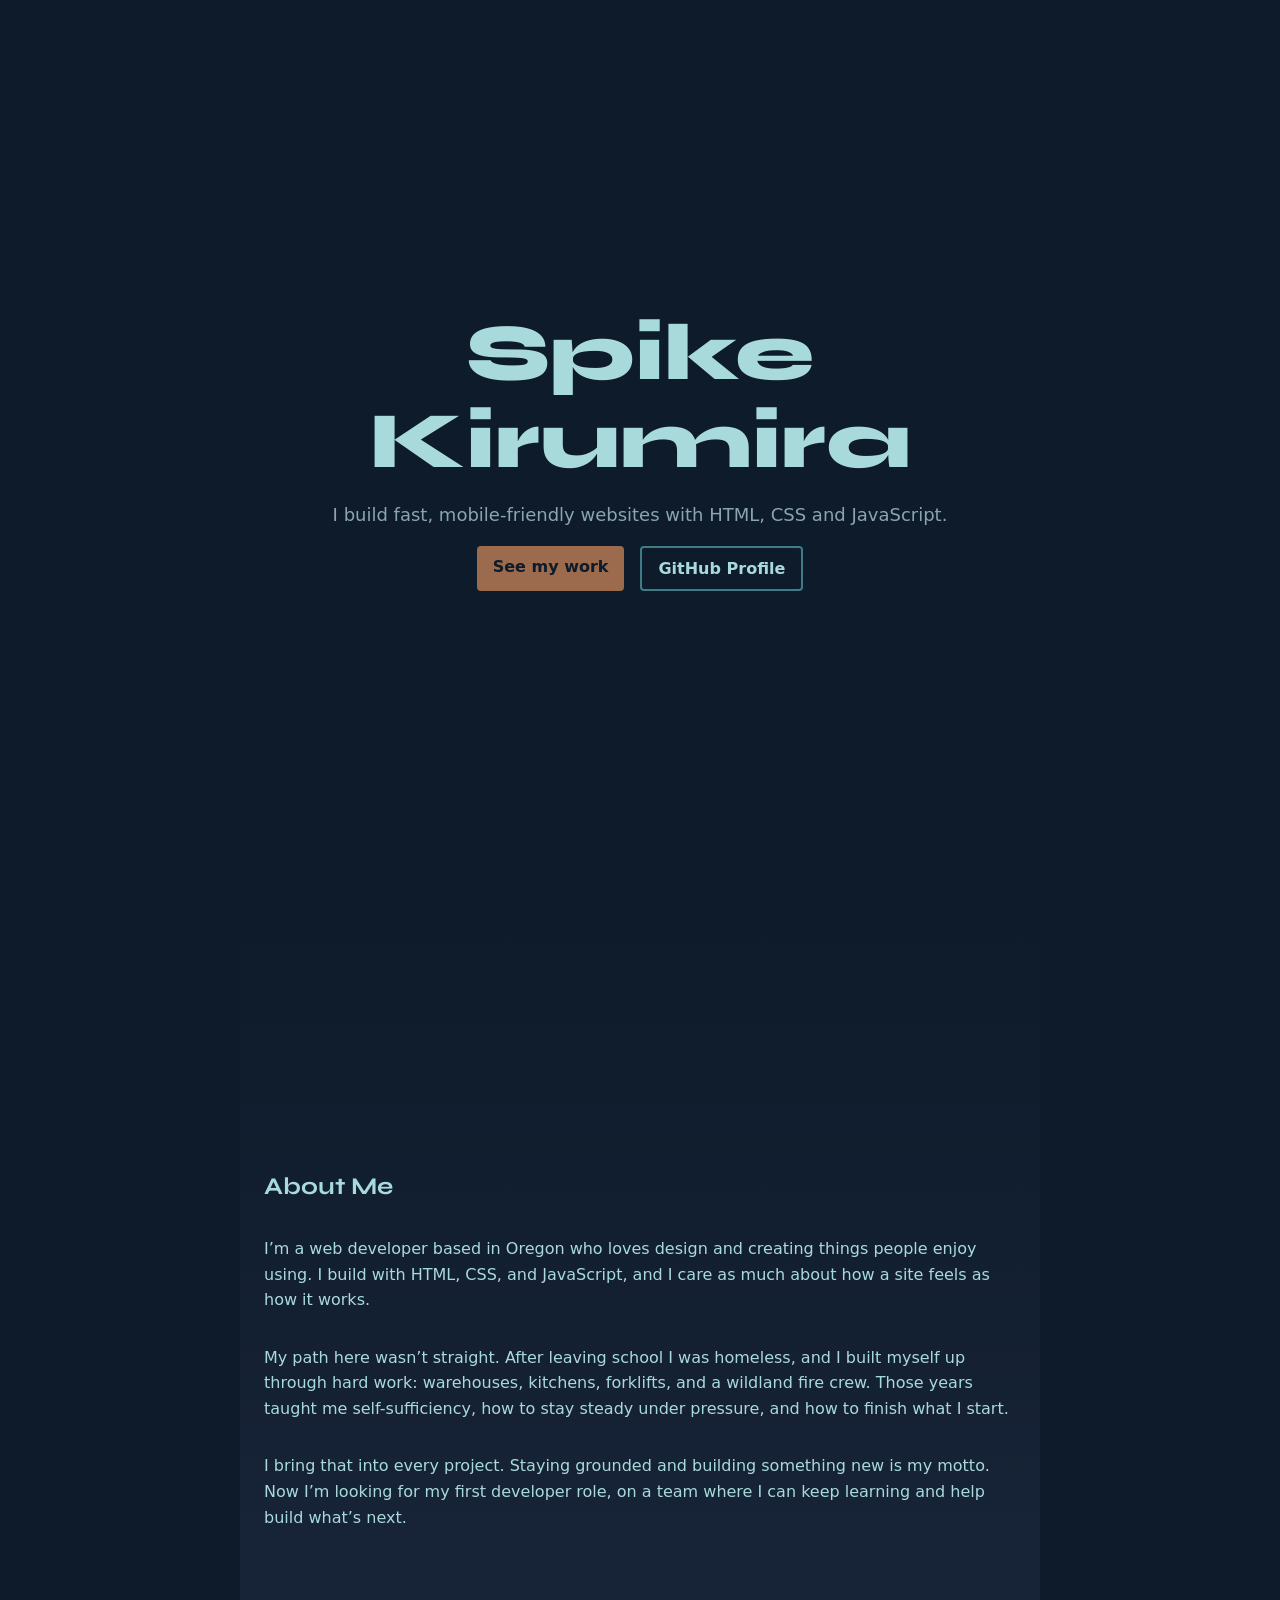
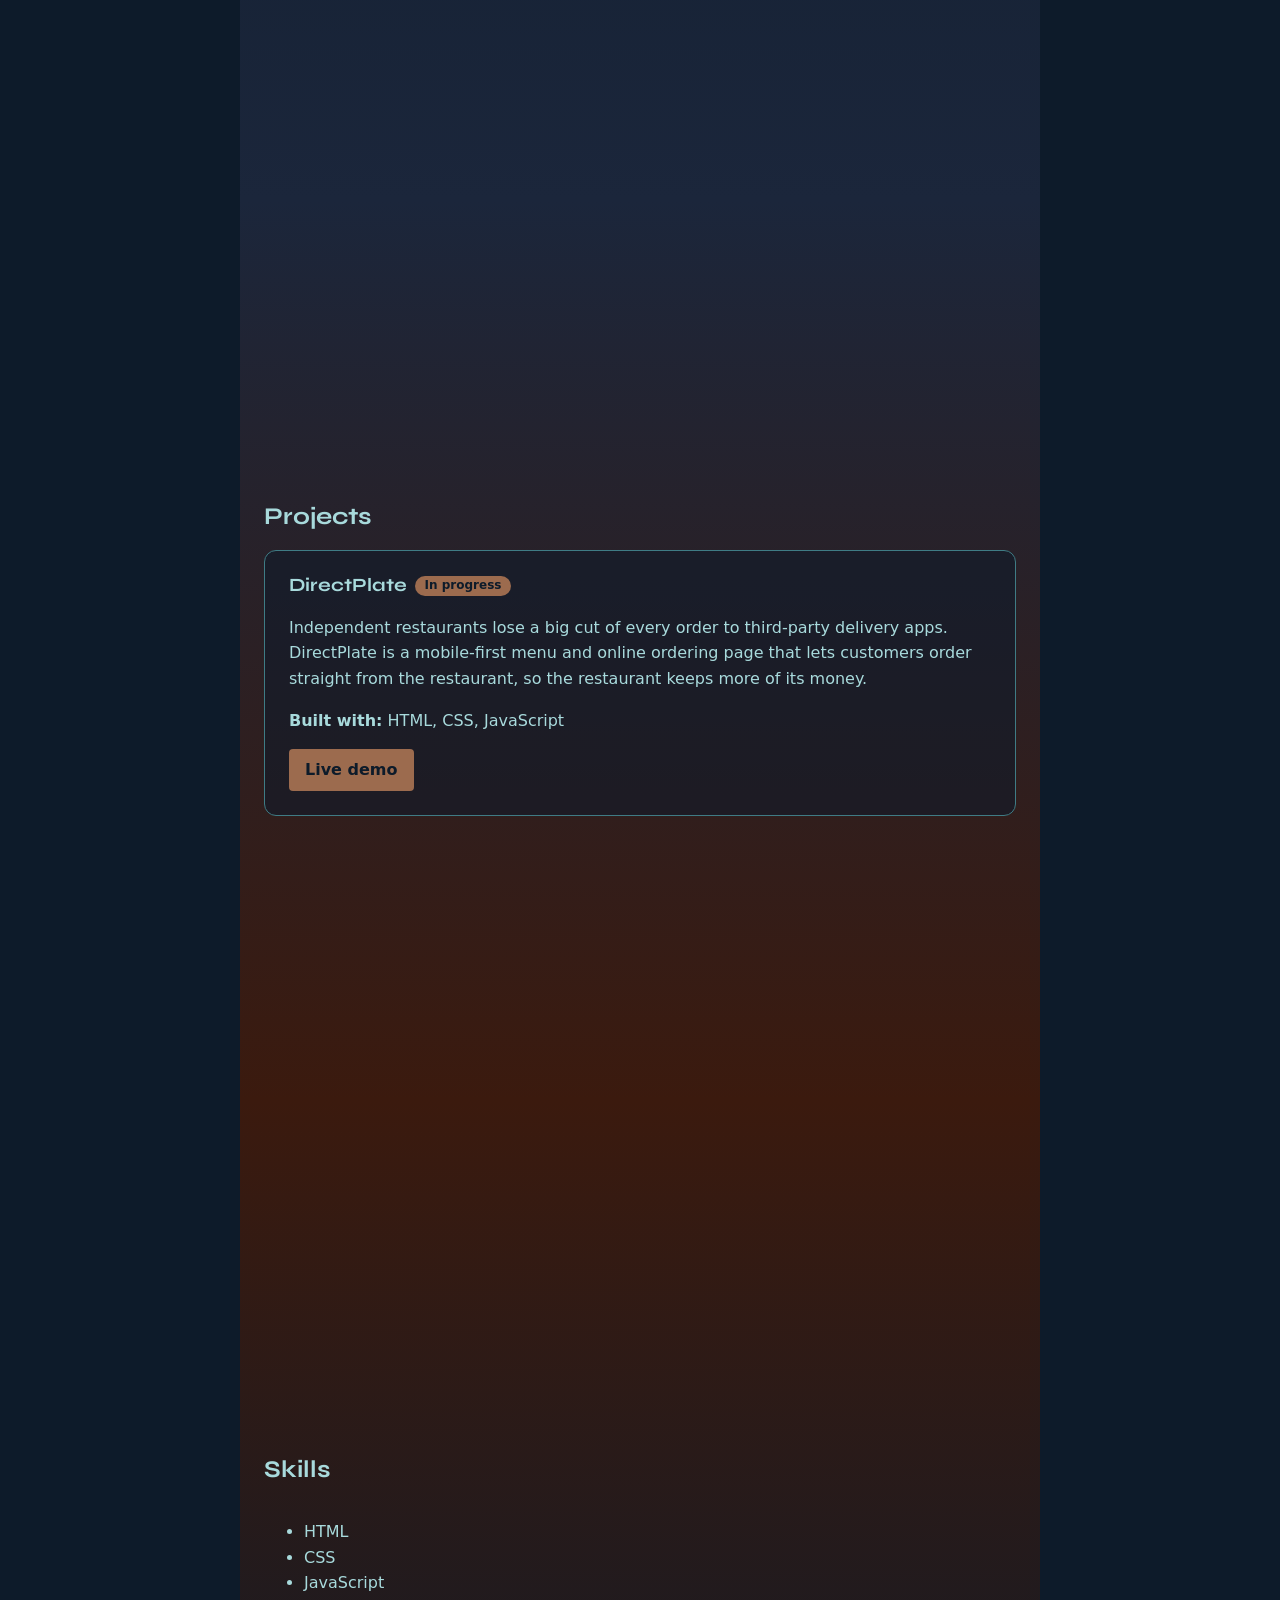
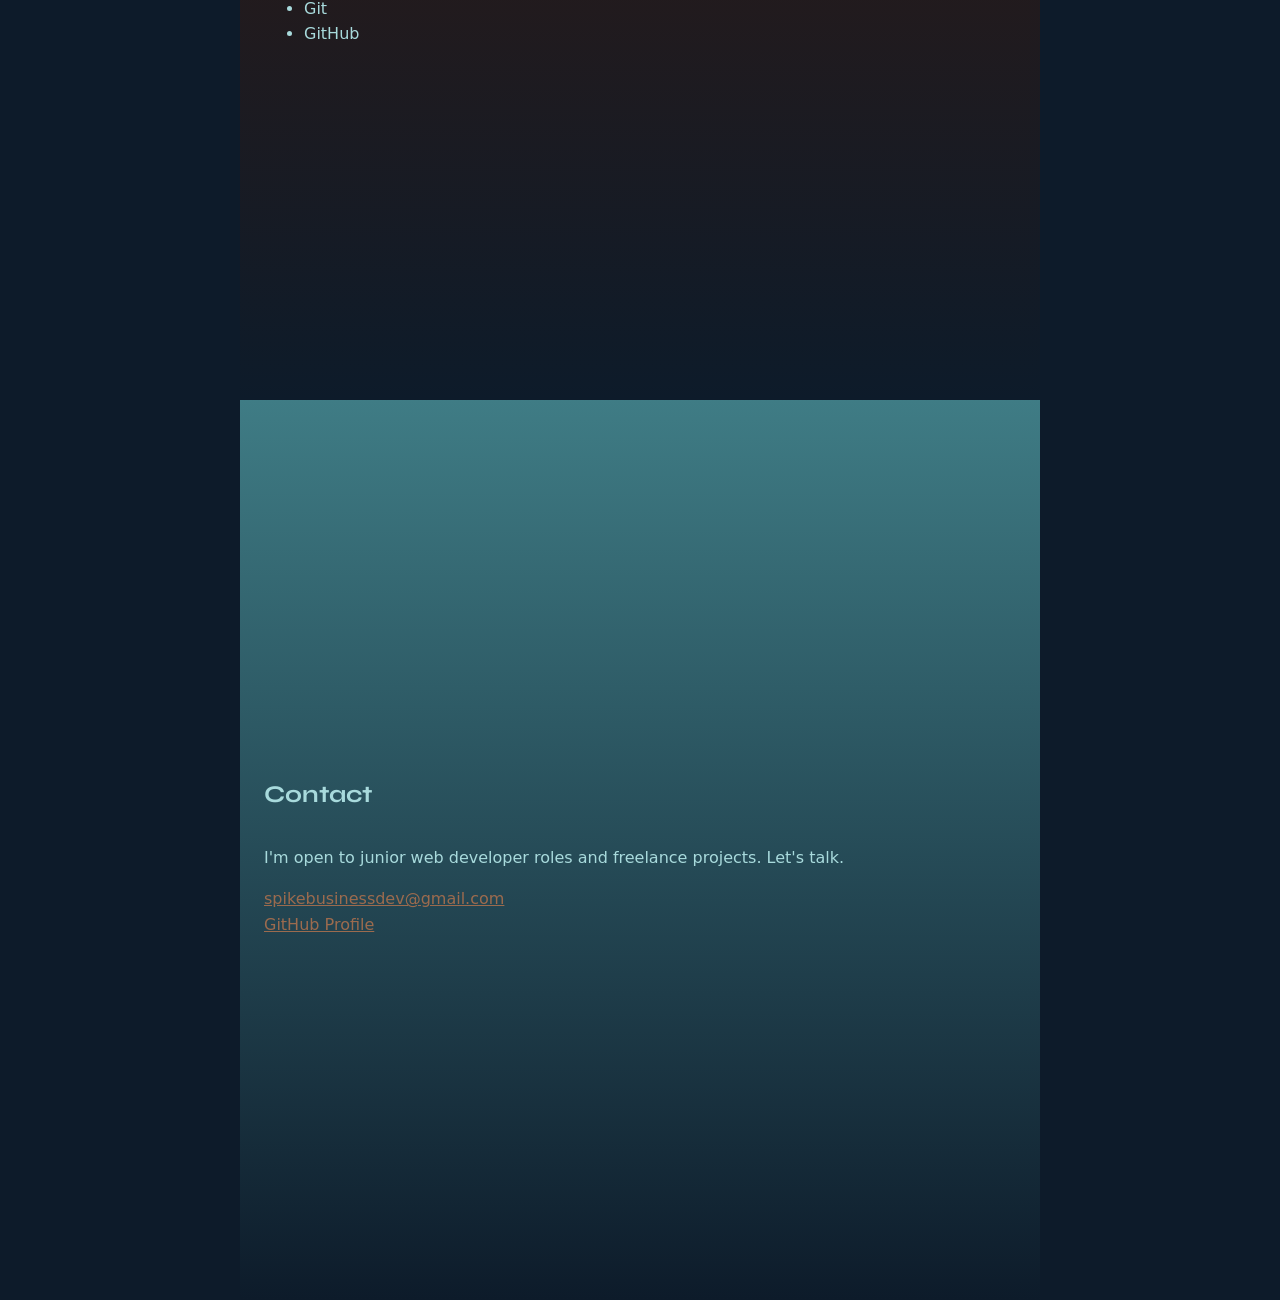
<file: index.html>
<!DOCTYPE html>
<html lang="en">

<head>
    <meta charset="UTF-8">
    <meta name="viewport" content="width=device-width, initial-scale=1.0">
    <title>Spike | Web Developer</title>
    <link rel="preconnect" href="https://fonts.googleapis.com">
    <link rel="preconnect" href="https://fonts.gstatic.com" crossorigin>
    <link href="https://fonts.googleapis.com/css2?family=Syne:wght@600;800&display=swap" rel="stylesheet">
    <link rel="stylesheet" href="style.css">
    <link rel="icon" href="favicon.svg" type="image/svg+xml">
</head>

<body>
    <main>
        <section id="hero">
            <h1>Spike Kirumira</h1>
            <p>I build fast, mobile-friendly websites with HTML, CSS and JavaScript.</p>
            <div class="hero-links">
                <a href="#projects" class="btn btn-primary">See my work</a>
                <a href="https://github.com/spikeelvis23" target="_blank" rel="noopener"
                    class="btn btn-secondary">GitHub Profile</a>
            </div>
        </section>
        <section id="about">
            <h2>About Me</h2>
            <p> I’m a web developer based in Oregon who loves design and creating things people enjoy using. I build
                with HTML, CSS, and JavaScript, and I care as much about how a site feels as how it works.</p>

            <p>My path here wasn’t straight. After leaving school I was homeless, and I built myself up through hard
                work: warehouses, kitchens, forklifts, and a wildland fire crew. Those years taught me self-sufficiency,
                how to stay steady under pressure, and how to finish what I start.</p>

            <p> I bring that into every project. Staying grounded and building something new is my motto. Now I’m
                looking for my first developer role, on a team where I can keep learning and help build what’s next.</p>
        </section>
        <!-- Projects section: the "See my work" link jumps here -->
        <section id="projects">
            <h2>Projects</h2>
            <article class="project-card">
                <h3>DirectPlate <span class="status">In progress</span></h3>
                <p>Independent restaurants lose a big cut of every order to third-party delivery apps.
                    DirectPlate is a mobile-first menu and online ordering page that lets customers order
                    straight from the restaurant, so the restaurant keeps more of its money.</p>
                <p><strong>Built with:</strong> HTML, CSS, JavaScript</p>
                <a href="https://spikeelvis23.github.io/directplate/" class="btn btn-primary">Live demo</a>
            </article>
        </section>
        <section id="skills">
            <h2>Skills</h2>
            <ul>
                <li>HTML</li>
                <li>CSS</li>
                <li>JavaScript</li>
                <li>Git</li>
                <li>GitHub</li>
            </ul>
        </section>
        <section id="contact">
            <h2>Contact</h2>
            <p>I'm open to junior web developer roles and freelance projects. Let's talk.</p>
            <a href="mailto:spikebusinessdev@gmail.com">spikebusinessdev@gmail.com</a>
            <a href="https://github.com/spikeelvis23" target="_blank" rel="noopener">GitHub Profile</a>
        </section>
    </main>
</body>

</html>
</file>
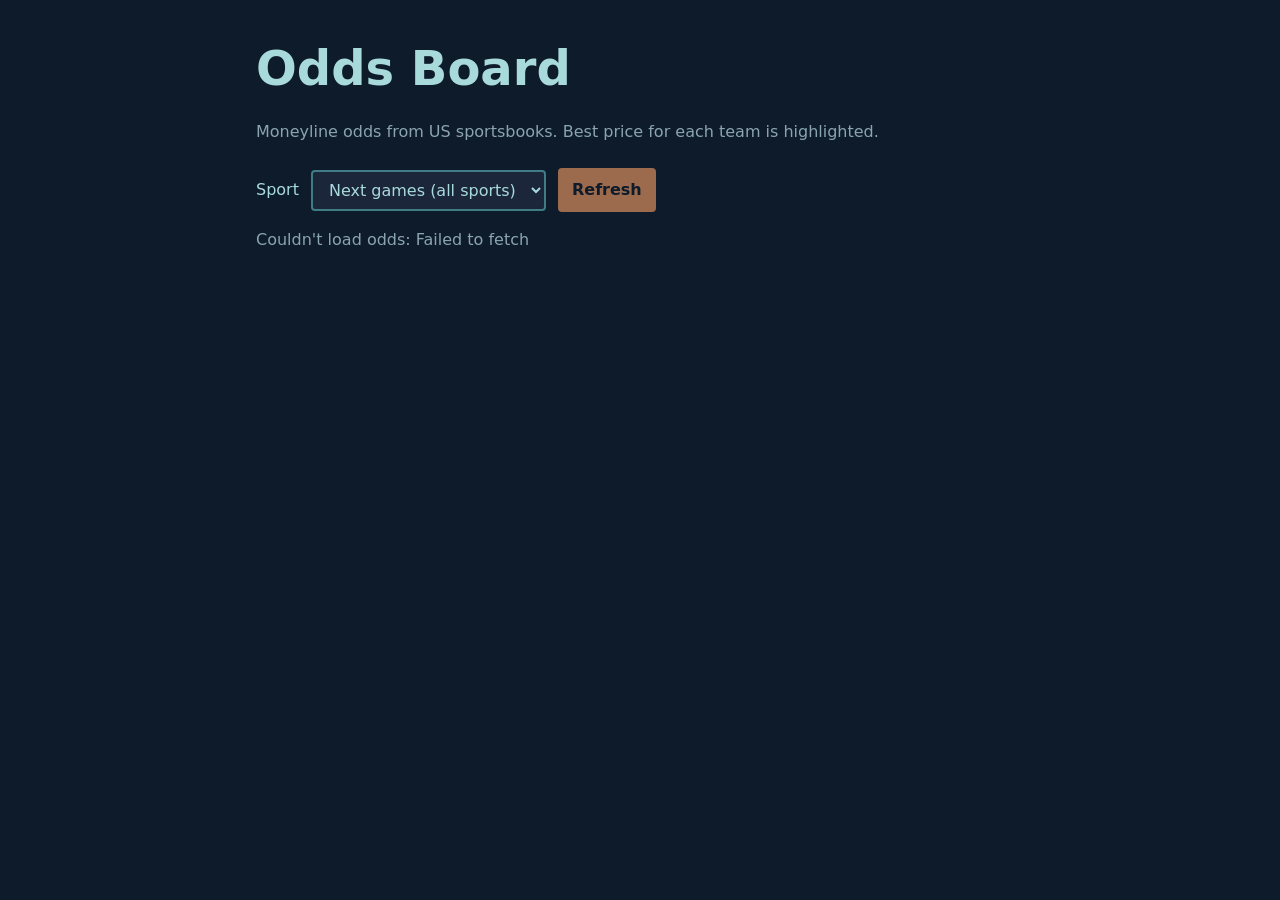
<file: odds/index.html>
<!DOCTYPE html>
<html lang="en">

<head>
    <meta charset="UTF-8">
    <meta name="viewport" content="width=device-width, initial-scale=1.0">
    <title>Odds Board | Spike</title>
    <link rel="stylesheet" href="style.css">
</head>

<body>
    <main>
        <header>
            <h1>Odds Board</h1>
            <p class="tagline">Moneyline odds from US sportsbooks. Best price for each team is highlighted.</p>
        </header>

        <div class="controls">
            <label for="sport">Sport</label>
            <!-- Keep these values in sync with ALLOWED_SPORTS in worker/src/index.js -->
            <select id="sport">
                <option value="upcoming">Next games (all sports)</option>
                <option value="americanfootball_nfl">NFL</option>
                <option value="basketball_nba">NBA</option>
                <option value="baseball_mlb">MLB</option>
                <option value="icehockey_nhl">NHL</option>
                <option value="soccer_epl">Premier League</option>
            </select>
            <button id="refresh" type="button">Refresh</button>
        </div>

        <!-- aria-live makes screen readers announce status changes -->
        <p id="status" aria-live="polite"></p>
        <div id="games"></div>
    </main>

    <script src="app.js"></script>
</body>

</html>
</file>
<file: style.css>
/* Design tokens: change a color here and it updates everywhere */
:root {
    /* Colors, named by their job so you can swap them safely */
    --color-bg: #0D1B2A;
    /* ink navy: page background */
    --color-surface: #1B263B;
    /* harbor: cards/sections */
    --color-accent: #9c6b4E;
    /* slate orange, lightened so dark text on it is readable */
    --color-secondary: #3F7C85;
    /* ocean: borders, secondary accents */
    --color-ember: #3B1A0E;
    /* dark warm brown for gradients */
    --color-text: #A8DADC;
    /* seafoam: main text on dark */
    --color-muted: #8AA4B0;
    /* softer text, like the tagline */

    /* Fonts: built-in system fonts, which load instantly */
    --font-body: system-ui, -apple-system, "Segoe UI", Roboto, sans-serif;
    /* Syne is loaded from Google Fonts in index.html; system fonts are the backup */
    --font-heading: "Syne", system-ui, -apple-system, "Segoe UI", Roboto, sans-serif;
}

/* Make widths include padding and borders, so sizes are predictable */
*,
*::before,
*::after {
    box-sizing: border-box;
}

/* Base page styles */
body {
    margin: 0;
    /* remove the browser's default gap around the page */
    font-family: var(--font-body);
    line-height: 1.6;
    /* space between lines, easier to read */
    color: var(--color-text);
    background: var(--color-bg);
}

/* Keep content from stretching too wide on big screens */
main {
    max-width: 800px;
    margin: 0 auto;
    /* center it */
}

/* Headings */
h1,
h2,
h3 {
    font-family: var(--font-heading);
    line-height: 1.1;
    /* big headings look better with tighter lines */
}

/* Links get the accent color */
a {
    color: var(--color-accent);
}

/* Hero: fills the first screen, everything centered */
#hero {
    min-height: 100vh;
    display: flex;
    flex-direction: column;
    justify-content: center;
    align-items: center;
    text-align: center;
    gap: 1rem;
}

/* Your name: big and bold */
#hero h1 {
    font-size: clamp(2.5rem, 10vw, 5rem);
    /* scales with screen width, within limits */
    font-weight: 800;
    margin: 0;
}

/* Tagline: softer color */
#hero p {
    font-size: 1.125rem;
    color: var(--color-muted);
    margin: 0;
}

/* Links in a row that wraps on small screens */
.hero-links {
    display: flex;
    flex-wrap: wrap;
    justify-content: center;
    gap: 1rem;
}

/* Buttons: shared base styles */
.btn {
    display: inline-block;
    padding: 0.5rem 1rem;
    border-radius: 0.25rem;
    text-decoration: none;
    font-weight: 600;
}

/* Main button: solid orange with dark text */
.btn-primary {
    background-color: var(--color-accent);
    color: var(--color-bg);
}

/* Backup button: transparent with an outline and light text */
.btn-secondary {
    background-color: transparent;
    border: 2px solid var(--color-secondary);
    color: var(--color-text);
}

/* Every section is its own full-screen "page" */
section {
    min-height: 100vh;
    padding: 4rem 1.5rem;
    display: flex;
    flex-direction: column;
    justify-content: center;
}

/* Keep the text inside each section from getting too wide */
section>* {
    width: 100%;
    max-width: 800px;
    margin-left: auto;
    margin-right: auto;
}

/* About: ink navy fading into harbor */
#about {
    background: linear-gradient(180deg, var(--color-bg) 0%, var(--color-surface) 100%);
}

/* Projects: harbor fading into dark ember */
#projects {
    background: linear-gradient(180deg, var(--color-surface) 0%, var(--color-ember) 100%);
}

/* Skills: dark ember fading into ink navy */
#skills {
    background: linear-gradient(180deg, var(--color-ember) 0%, var(--color-bg) 100%);
}

/* Contact: ocean teal fading into ink navy */
#contact {
    background: linear-gradient(180deg, var(--color-secondary) 0%, var(--color-bg) 100%);
}
/* Project card: a darker box so each project stands out */
.project-card {
    background: rgba(13, 27, 42, 0.55);
    border: 1px solid var(--color-secondary);
    border-radius: 0.75rem;
    padding: 1.5rem;
}

.project-card h3 {
    margin-top: 0;
    display: flex;
    flex-wrap: wrap;
    align-items: center;
    gap: 0.5rem;
}

/* Small "In progress" label next to the project name */
.status {
    font-family: var(--font-body);
    font-size: 0.75rem;
    font-weight: 600;
    padding: 0.2rem 0.6rem;
    border-radius: 999px;
    background: var(--color-accent);
    color: var(--color-bg);
}
</file>
<file: odds/style.css>
/* Same color tokens as the portfolio, so it feels like one site */
:root {
    --color-bg: #0D1B2A;
    --color-surface: #1B263B;
    --color-accent: #9c6b4E;
    --color-secondary: #3F7C85;
    --color-text: #A8DADC;
    --color-muted: #8AA4B0;
    --font-body: system-ui, -apple-system, "Segoe UI", Roboto, sans-serif;
}

*,
*::before,
*::after {
    box-sizing: border-box;
}

body {
    margin: 0;
    font-family: var(--font-body);
    line-height: 1.5;
    color: var(--color-text);
    background: var(--color-bg);
}

main {
    max-width: 800px;
    margin: 0 auto;
    padding: 2rem 1rem;
}

h1 {
    margin: 0;
    font-size: clamp(2rem, 8vw, 3rem);
}

.tagline,
.game-time,
#status {
    color: var(--color-muted);
}

/* Sport picker + refresh button in a row that wraps on phones */
.controls {
    display: flex;
    flex-wrap: wrap;
    align-items: center;
    gap: 0.75rem;
    margin: 1.5rem 0 0.5rem;
}

select,
button {
    font: inherit;
    padding: 0.5rem 0.75rem;
    border-radius: 0.25rem;
    border: 2px solid var(--color-secondary);
    background: var(--color-surface);
    color: var(--color-text);
}

button {
    background: var(--color-accent);
    border-color: var(--color-accent);
    color: var(--color-bg);
    font-weight: 600;
    cursor: pointer;
}

button:disabled {
    opacity: 0.6;
    cursor: wait;
}

/* One card per game */
.game {
    background: var(--color-surface);
    border-left: 4px solid var(--color-secondary);
    border-radius: 0.25rem;
    padding: 1rem;
    margin-top: 1rem;
}

.game h2 {
    margin: 0;
    font-size: 1.125rem;
}

.game-time {
    margin: 0.25rem 0 0.75rem;
    font-size: 0.875rem;
}

/* Table scrolls sideways inside the card instead of breaking the page */
.table-wrap {
    overflow-x: auto;
}

table {
    width: 100%;
    border-collapse: collapse;
    font-variant-numeric: tabular-nums;
    /* numbers line up in columns */
}

th,
td {
    text-align: left;
    padding: 0.35rem 0.5rem;
    border-bottom: 1px solid rgba(168, 218, 220, 0.15);
    white-space: nowrap;
}

th {
    color: var(--color-muted);
    font-weight: 600;
}

/* Best price for that team */
td.best {
    color: var(--color-bg);
    background: var(--color-accent);
    font-weight: 700;
}
</file>
